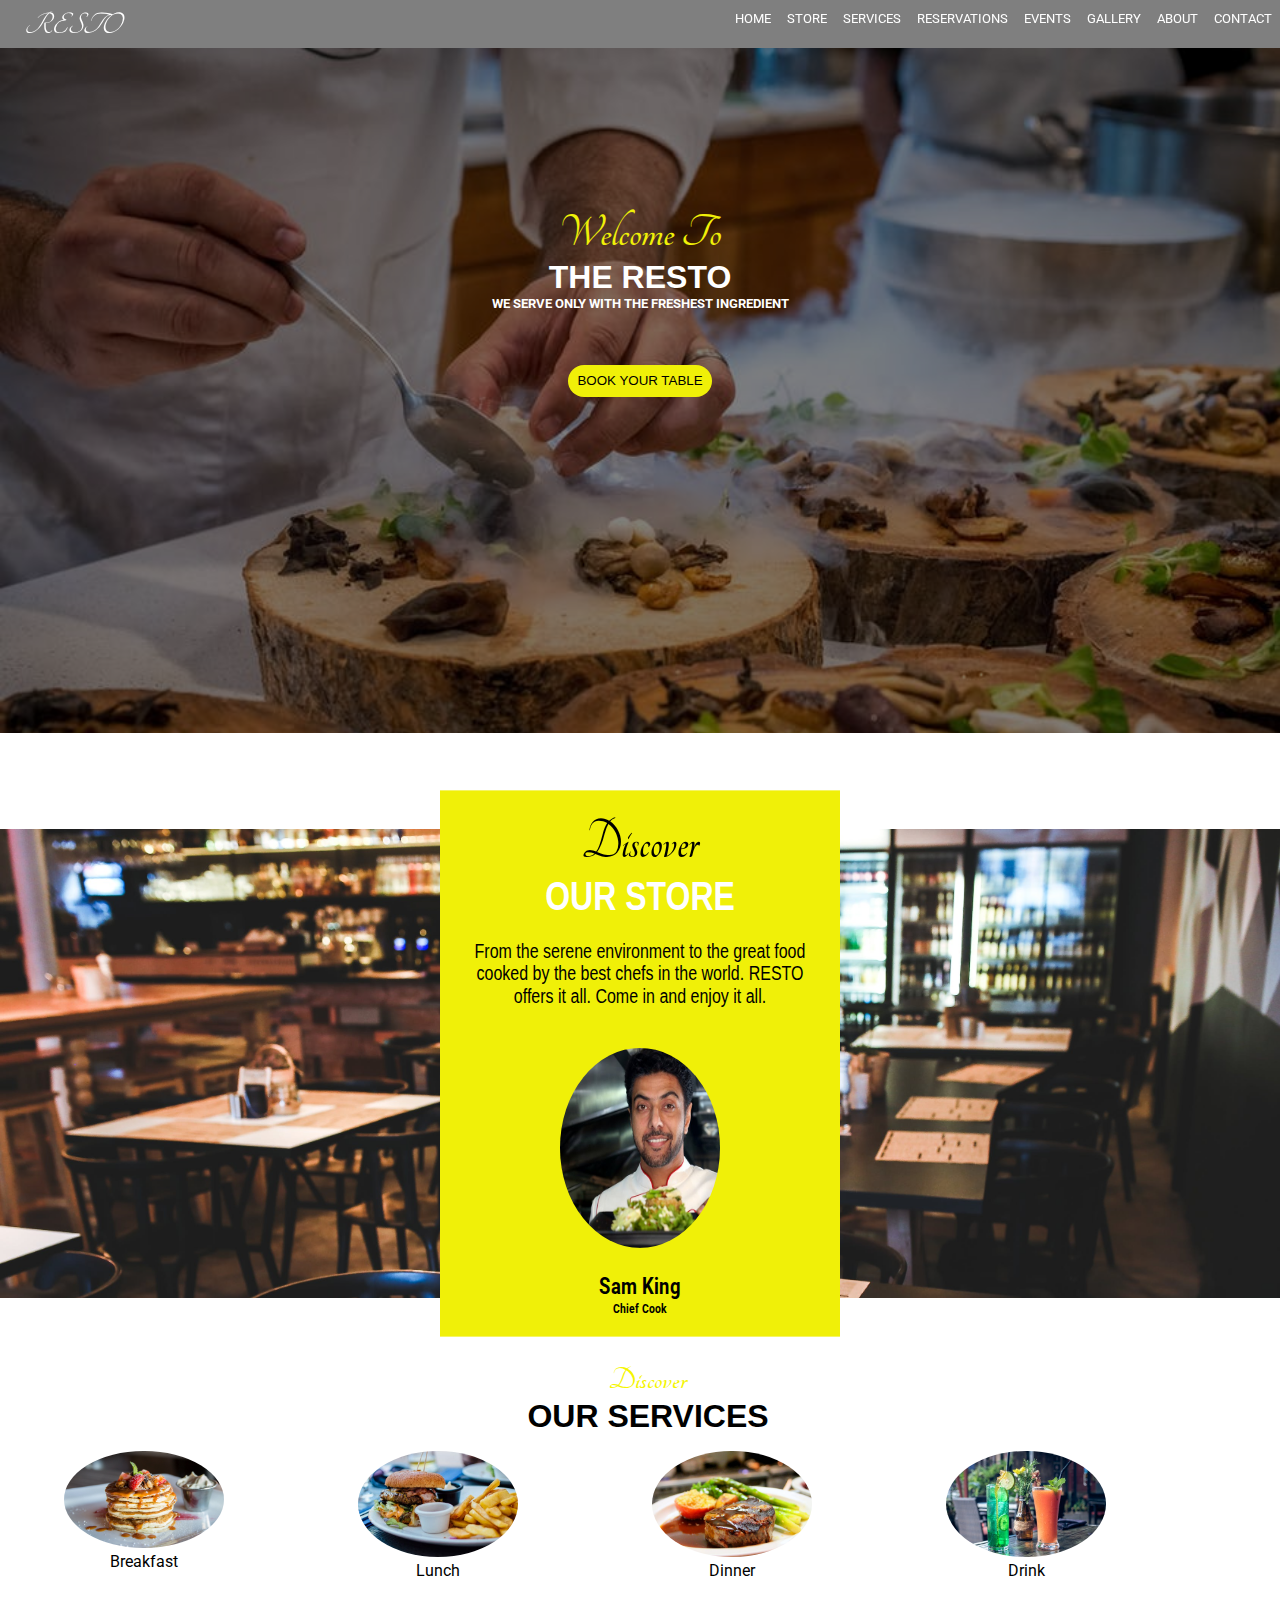
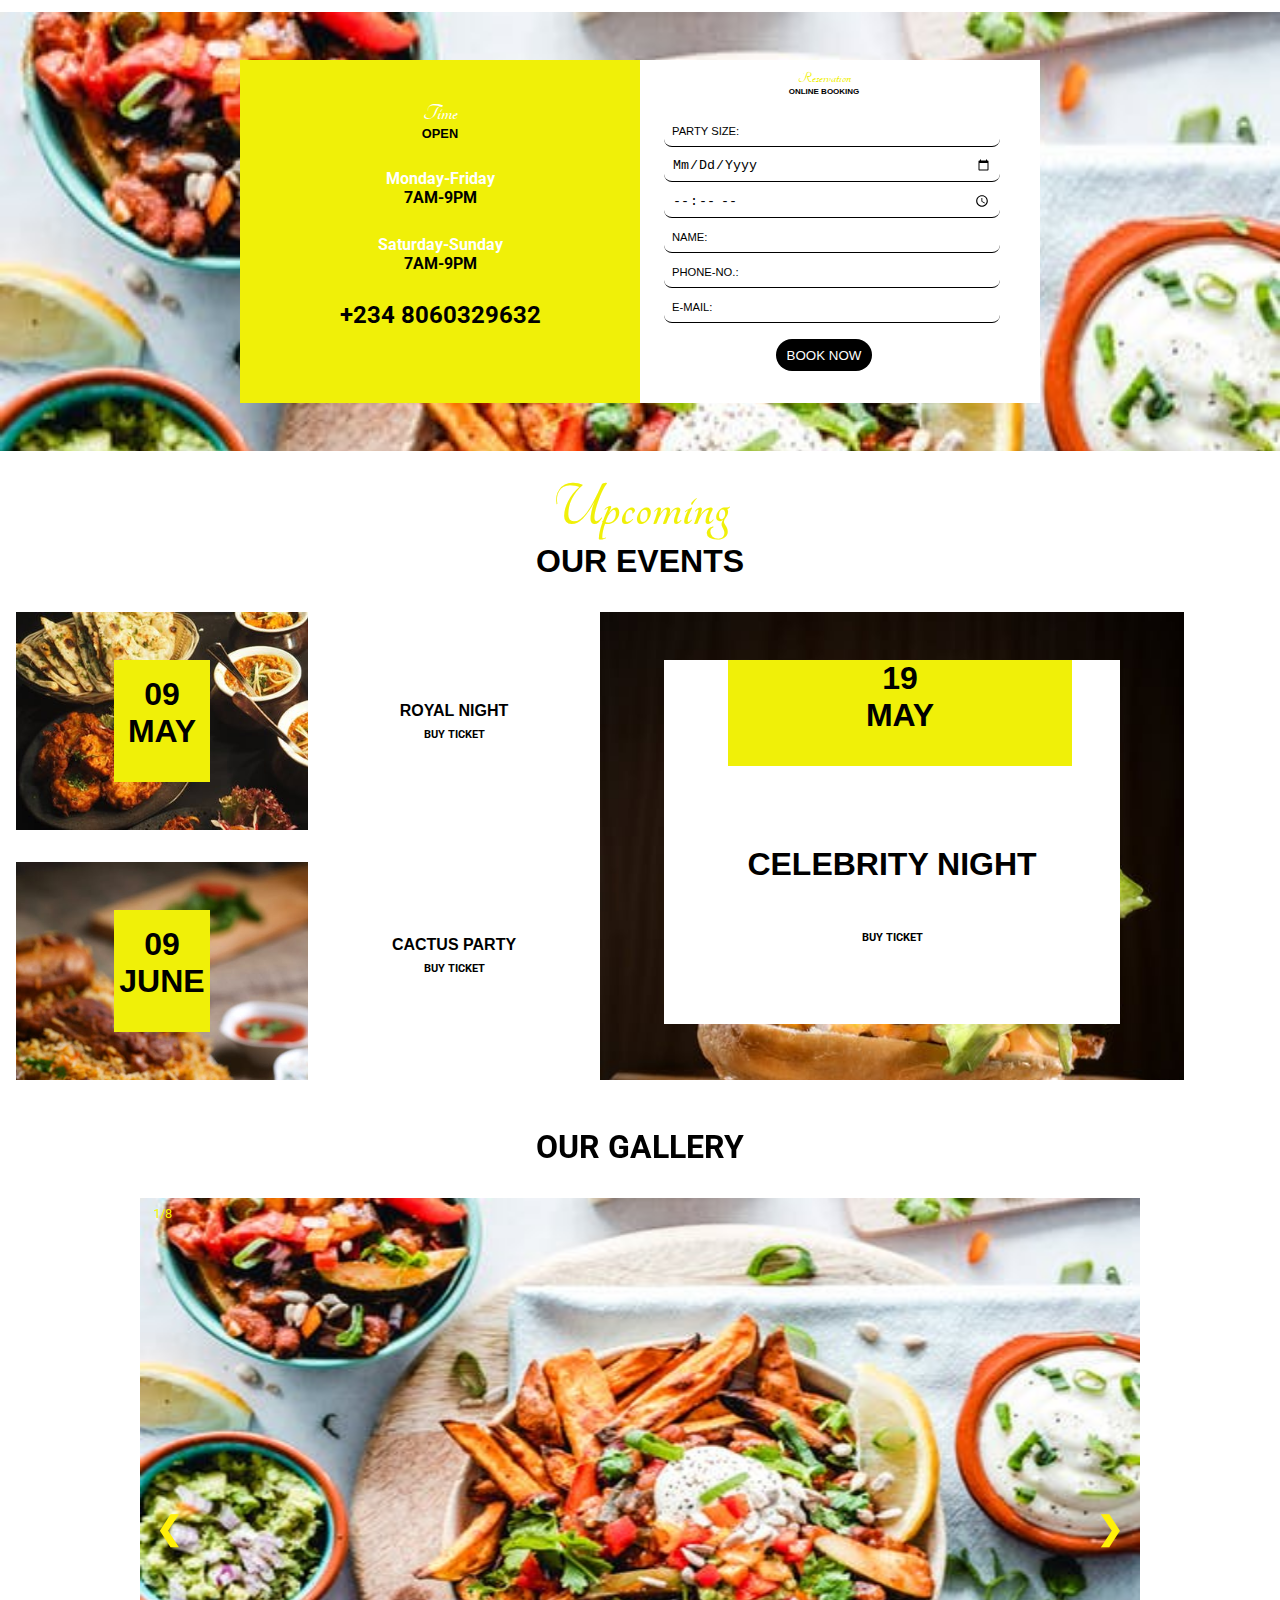
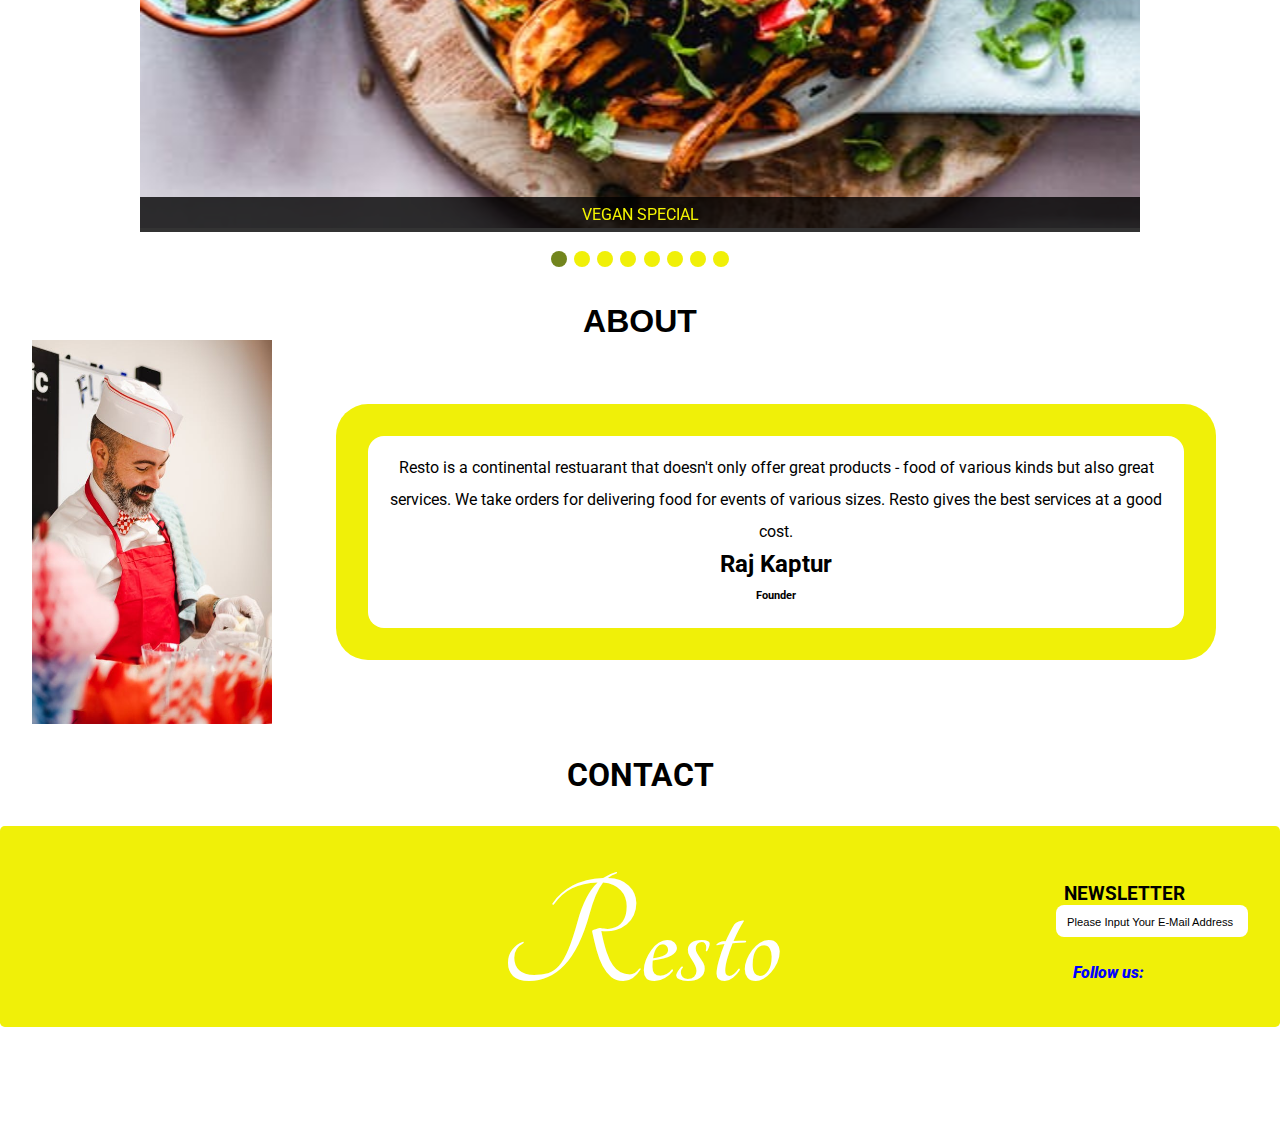
<file: index.html>
<!DOCTYPE html>
<html lang="en">
<head>
    <meta charset="UTF-8">
    <meta name="viewport" content="width=device-width, initial-scale=1.0">
    <meta http-equiv="X-UA-Compatible" content="ie=edge">
    <link rel="stylesheet" href="resto.css">
    <link href="https://fonts.googleapis.com/css2?family=Roboto:wght@300&display=swap" rel="stylesheet">
    <link rel="stylesheet" href="https://unicons.iconscout.com/release/v2.1.5/css/unicons.css">
    <link href="https://fonts.googleapis.com/css2?family=Tangerine:wght@700&display=swap" rel="stylesheet">
    
    <title>RESTO</title>
</head>
<body>
    <header class="adjust">
            <ul class="headings-item">
                    <li class="logo"><i>RESTO</i></li>
                    <li class="push"><a href="#home">home</a></li>
                    <li><a href="#store">store</a></li>
                    <li><a href="#services">services</a></li>
                    <li><a href="#reservation">reservations</a></li>
                    <li><a href="#events">events</a></li>
                    <li><a href="#gallery">Gallery</a></li>
                    <li><a href="#about">About</a></li>
                    <li><a href="#contact">contact</a></li>          
                </ul>
    </header>
    <section class="head">
        <div class="headings">
        <div class="heads">
            
        <div class="greeting" id="home">
            <h3 class="welcome">welcome to</h3>
            <h2 class="company">the resto</h2>
            <h5 class="text">we serve only with the freshest ingredient</h5>
            <button class="bookings"><a href="#">book your table</a></button>
        </div>
    </div>
</section>
    <section class="container" id="store">
            <div class="container-item">
                <div class="container-item-head">
                <h3 class="welcome">discover</h3>
                <h2 class="company">our store</h2>
                </div>
                <p class="text1">From the serene environment to the great food cooked
                    by the best chefs in the world. <strong>RESTO</strong> offers it 
                    all. Come in and enjoy it all.
                </p>
                <div class="container-item-img">
                <img src="chief.jpeg" alt="" class="chef">
                </div>
                <h3>Sam King</h3>
                <h6>Chief Cook</h6>
        </div>
    </section>
    <section class="container2" id="services">
            <h3 class="welcome">discover</h3>
            <h2 class="company">our services</h2>
                <div class="images">
                <div class="image-hover">
                    <img src="image1.jpeg" alt="" class="meals">
                    <br>Breakfast
                 </div>
                <div class="image-hover">
                    <img src="image2.jpeg" alt="" class="meals">
                    <br>Lunch
                </div>
                <div class="image-hover">
                    <img src="image3.jpeg" alt="" class="meals">
                   <br> Dinner
                </div>
                <div class="image-hover">
                    <img src="image4.jpeg" alt="" class="meals">
                    <br> Drink
                </div>
            </div>
    </section>
    <section class="container3">
        <div class="open">
                <h3>time</h3>
                <h2>open</h2><br>
                <h5>Monday-Friday</h5>
                <h6>7AM-9PM</h6><br>
                <h5>Saturday-Sunday</h5>
                <h6>7AM-9PM</h6><br>
                <h4>+234 8060329632</h4><br>
        </div>
        <div class="reservation" id="reservation">
                <h3>reservation</h3>
                <h2>Online booking</h2><br>
                    <form action="" method="post">
                        <div class="form">
                        <div><input type="number" name="booking number" placeholder="PARTY SIZE:"></div>
                        <div><input class="date" type="date" name="date" placeholder="DATE: DD/MM/YY"></div>
                        <div><input class="date" type="time" name="time" placeholder="TIME:"></div>
                        <div><input type="text" name="name" id="" placeholder="NAME:"></div>
                        <div><input type="tel" name="phone" id="" placeholder="PHONE-NO.:"></div>
                        <div><input type="email" name="mail" id="" placeholder="E-MAIL:"></div>
                    </form>
                </div>
                    <button type="submit">BOOK NOW</button>
        </div>
    </section>
    <section class="container4" id="events">
            <h3>Upcoming</h3>
            <h2 class="company">Our events</h2>
           <div class="container4-main">
               <div class="container4-mainitem">
                <div class="container4-item">
                        <div class="innerstyle">
                            <h2 class="company">09<br>MAY</h2>
                        </div>
                    </div>
                        <div class="event">
                                <h2 class="company">ROYAL NIGHT</h2>
                                <h6>BUY TICKET</h6>
                    </div>
                    </div>
                    <div class="container4-item3">
                            <div class="container4-item-inner">
                                 <div class="inner1">
                                     <h2 class="company">19<br>MAY</h2>
                                     </div>
                                     <h2 class="company">CELEBRITY NIGHT</h2>
                                     <h6>BUY TICKET</h6> 
                            </div>
                     </div>
                     <div class="container4-mainitem">
                    <div class="container4-item2">
                            <div class="innerstyle">            
                                <h2 class="company">09<br>JUNE</h2>
                            </div>
                    </div>
                            <div class="event">
                                    <h2 class="company">CACTUS PARTY</h2>
                                    <h6>BUY TICKET</h6>
                                </div>
                        </div>
                      </div>
           </div>
    </section>
    <section class="container5" id="gallery">
            <h2>OUR GALLERY</h2>
            <div class="container5-item">
                <div>
                    <div class="slide fade">
                        <div class="number">1/8</div>
                    <img class="gallery" src="food1.jpeg" alt="">
                    <div class="caption">Vegan Special</div>
                </div>
                </div>
                <div class="slide fade">
                 <div class="number">2/8</div>
                <img class="gallery" src="image3.jpeg" alt="">
                <div class="caption">Steak and Lettuce</div>
                </div>
                <div class="slide fade">
                <div class="number">3/8</div>
                <img class="gallery" src="food3.jpeg" alt="">
                <div class="caption">Oui soup</div>
                </div>
                <div class="slide fade">
                <div class="number">4/8</div>
                <img class="gallery" src="food5.jpeg" alt="">
                <div class="caption">Bread Sandwich</div>
                </div>
                <div class="slide fade">
                <div class="number">5/8</div>
                <img class="gallery" src="food6.jpeg" alt="">
                <div class="caption">Steak Burger</div>
                </div>
                <div class="slide fade">
                <div class="number">6/8</div>
                <img class="gallery" src="food7.jpeg" alt="">
                <div class="caption">Date Night Special</div>
                </div>
                <div class="slide fade">
                <div class="number">7/8</div>
                <img class="gallery" src="burger.jpeg" alt="">
                <div class="caption">Magic Burger</div>
                </div>
                <div class="slide fade">
                <div class="number">8/8</div>
                <img class="gallery" src="spag.jpeg" alt="">
                <div class="caption">Complete Pasta</div>
                </div>
                <a class="previous" onclick="plusSlides(-1)">&#10094</a>
                <a class="next" onclick="plusSlides(1)">&#10095</a>
            </div>
            <br>
            <div style="text-align: center;">
            <span class="dot" onclick="currentSlide(1)"></span>
            <span class="dot" onclick="currentSlide(2)"></span>
            <span class="dot" onclick="currentSlide(3)"></span>
            <span class="dot" onclick="currentSlide(4)"></span>
            <span class="dot" onclick="currentSlide(5)"></span>
            <span class="dot" onclick="currentSlide(6)"></span>
            <span class="dot" onclick="currentSlide(7)"></span>
            <span class="dot" onclick="currentSlide(8)"></span>
            </div>
    </section>
    <section class="container6" id="about">
        <h1>ABOUT</h1>
        <div class="container6-item">
                <img class="founder-img" src="founder.jpeg" alt="">
            <div class="container6-text">
                <div class="container6-inner">
                    <p>Resto is a continental restuarant that doesn't only offer great 
                        products - food of various kinds but also great services. We 
                        take orders for delivering food for events of various sizes.
                        Resto gives the best services at a good cost. 
                    </p>
                    <h2>Raj Kaptur</h2>
                    <h6>Founder</h6>
                </div>
            </div>
        </div>
    </section>
   <section class="container7" id="contact">
       <h1>CONTACT</h1>
       <div class="container7-item">
           <h1>Resto</h1>
           <div class="news">
               <h3>NEWSLETTER</h3>
               <form action="" method="post">
                    <input type="email" name="email" id="" placeholder=" Please input your E-mail Address">
               </form><br>
               <span class="social">
                   <em> Follow us:</em>  <a href="https://www.facebook.com/IsogunOluwakemi/"><i class="uil uil-facebook"></i></a>
                    <a href="https://www.instagram.com/Kemmie001/"><i class="uil uil-instagram"></i></a>
                    <a href="https://www.twitter.com/Kemmie011/"><i class="uil uil-twitter"></i></a>   
                </span>
                </div>
       </div>
       
   </section>
      
    <script src="app.js"></script>
</body>
</html>
</file>
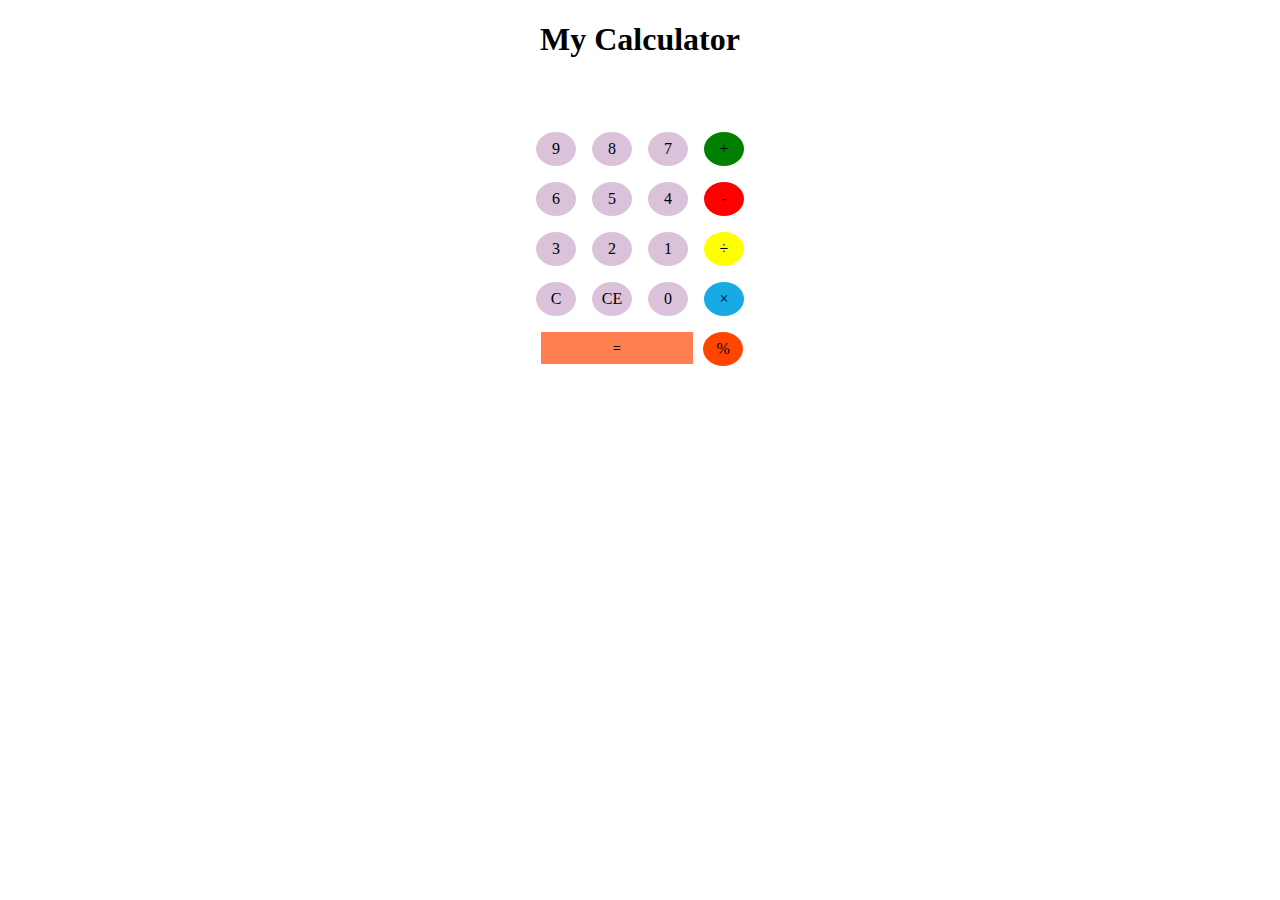
<file: calculator.html>
<!DOCTYPE html>
<html lang="en">
<head>
    <meta charset="UTF-8">
    <meta name="viewport" content="width=device-width, initial-scale=1.0">
    <meta http-equiv="X-UA-Compatible" content="ie=edge">
    <title>Document</title>
</head>
<style>
    body{
        text-align: center;
    }
    input{
        border: none;
        width: 200px;
        
    }
    .main{
        display: grid;
        grid-template-columns:40px 40px 40px 40px;
        grid-gap: 1rem;
        justify-content: center;
        align-content: center;
        margin: 1rem;
    }
    .circle{
        border-radius: 50%;
        background-color: rgb(218, 195, 218);
        padding: 0.5rem;
        text-align: center;
    }
    .red{
        background-color: red;
        font-weight: 50;
    }
    .green{
        background-color: green;
    }
    .yellow{
        background-color: yellow;
    }
    .blue{
        background-color: rgb(24, 170, 228);
    }
    .orange{
        background-color: orangered;
    }
    .last{
        display: grid;
        grid-template-columns: 160px 40px;
        grid-gap: 0.4rem;
        justify-content: center;
        align-content: center;
    }
    button{
        width: 9.5rem;
        height: 2rem;
        text-align: center;
        background: coral;
        border: none;
    }
</style>
<body>
    <h1>My Calculator</h1>
    <div class="main1">
    <input type="text" ><br>
    <input type="text">
    <div class="main">
       <div class="circle">9</div>
       <div class="circle">8</div>
       <div class="circle">7</div>
       <div class="circle green">+</div>
       <div class="circle">6</div>
       <div class="circle">5</div>
       <div class="circle">4</div>
       <div class="circle red">-</div>
       <div class="circle">3</div>
       <div class="circle">2</div>
       <div class="circle">1</div>
       <div class="circle yellow">&divide;</div>
       <div class="circle">C</div>
       <div class="circle">CE</div>
       <div class="circle">0</div>
       <div class="circle blue">&times;</div>
    </div>
    <div class="last">
        <div><button>=</button></div>
        <div class="circle orange">%</div>
    </div>
    </div>
</body>
</html>
</file>
<file: resto.css>
*{
    margin: 0;
    padding: 0;
}
body{
    font-family: 'Roboto', sans-serif;
}
.adjust{
    background-color: rgba(0, 0, 0, 0.5);
    position: fixed;
    width: 100%;
    top: 0;

}
.head{
    background: url('bckgrd1.jpeg');
    position: relative;
    background-size: cover;
    
}
.headings::before{
    content: "";
    top: 0;
    left: 0;
    bottom: 0;
    right: 0;
    position: absolute;
    background-color: black;
    opacity: 0.5;

}

.heads{
    position: relative;
    margin-top: -1.3rem;
}
.headings-item{
    display: flex;
    list-style-type: none;
    font-size: 1rem;
    /* padding-left: 2rem; */
}
.push{
    margin-left: auto;
}
.headings-item li{
    padding-left: 1rem;
}
.logo{
    color: white;
    font-size: 1rem;
    font-family: 'Tangerine', cursive;
}

/* .mid{
    margin-left: 0.2rem;
} */
.headings-item a{
    text-transform: uppercase;
    text-decoration-line: none;
    color: white;
    font-size: 0.8rem;
}

.greeting{
    text-align: center;
    margin: 2rem;
    color: white;
    padding: 4rem;
}
.greeting h3{
    color: rgb(240, 240, 8);
}
.welcome{
    text-transform: capitalize;
    font-size: 3rem;
    font-family: 'Tangerine', cursive;
}
.company{
    text-transform: uppercase;
    font-size: 2rem;
    font-family: 'Poppins', sans-serif;
    color: white;
}
.text{
    text-transform: uppercase;
    font-size: 0.8rem;
}
.bookings{
margin-top: 0.5rem;
width: 9rem;
text-align: center;
height: 2rem;
border: none;
border-radius: 1rem;
background-color: rgb(240, 240, 8);
margin-bottom: 5rem;
}
.bookings:hover{
 cursor: pointer;
 background: rgb(230, 247, 2);
 border: black 0.05rem solid;
 
}
.bookings a{
    text-decoration-line: none;
    text-transform: uppercase;
    color: black;
    font-family: 'Poppins', sans-serif;
}
.container{
background-image: url('bckgrnd2.jpg');
background-size: cover;
padding:0.5rem ;

}
 .container-item{
    background-color:  rgb(240, 240, 8);
    text-align: center;
    transform:scaleY(1.25); 
    /* padding: 3rem; */
}
.container-item-img{
    margin:auto 0;
    text-align: center;
    padding: 1rem;
   
}
.chef{
    width: 10rem;
    border-radius: 50%;
    text-align: center;
    cursor: pointer;
}
.container-item-head{
    margin-bottom: 1rem;
}
.text1{
   margin-bottom: 1rem;
   font-weight: 50;
   font-family: 'Poppins', sans-serif;
}
.images{
    display: grid;
    grid-template-columns: 1fr 1fr 1fr 1fr;
    grid-gap: 0.5rem;
    margin-top: 1rem;
}
.date{
    background: transparent;
}
.container2{
    text-align: center;
    margin-bottom: 2rem;
}
.meals{
    width: 100%;
    border-radius: 50%;
    text-align: center;
    cursor: pointer;
    transition: 0.7s ease-in-out;
}
 .meals:hover{
    opacity: 0.8;
    transform: scale(1.2);
    border-radius: 10%;
}

.container2 h3{
color: rgb(245, 245, 1);
font-size: 2rem;
}
.container2 h2{
color: black;
}
@media screen and (min-width:768px){
   .head{
    padding-bottom: 10rem;
    margin-top: -5rem;
   }
   .logo{
       font-size: 2rem;
   }
    .headings-item{
        padding: 0.5rem;
    }
    .mid{
        margin-left: 3rem;
    }
    .greeting{
        font-size: 5rem;
        margin-top: 8rem;
        padding-top: 10rem;
    }
    .container{
        /* margin: 5rem 12rem; */
        padding: 1rem;
        margin-top: 6rem;
        margin-bottom: 4rem;
    }
.container-item{
    font-size: 1rem;
    padding: 1rem;
    margin: auto;
    width: 25rem;
}
.image-hover{
    width: 10rem;
}
.container2{
    padding-left: 4rem;
    padding-right: 3rem;
}
.container3{
    display: grid;
    grid-template-columns: 1fr 1fr;
    padding-left: 15rem;
    padding-right: 15rem;
    padding-top: 3rem;
    padding-bottom: 3rem;
}
.container4-item-inner h6{
    padding-top: 1rem;
    padding-bottom: 5rem;
}
.container4-item-inner{
    margin-left: 3rem;
    margin-right: 3rem;
    margin-top: 2rem;
}
.open{
    padding-top: 2rem;
    padding-bottom: 2rem;
    padding-right: 0.5rem;
    padding-left: 0.5rem;
    font-size: 1.5rem;
}
.image-hover{
    width: 10rem;
}
.container4-main{
    display: grid;
    grid-template-columns: 1fr 1fr;
    /* grid-template-rows: 6rem; */
    /* grid-gap:1rem ; */
    margin-right: 5rem;
    /* justify-content: center; */
    /* align-content: center; */
}
.container4-item3{
    grid-row: span 2;
    grid-column: 2fr;
}
.container6-item{
    /* background-color: rgb(240, 240, 8); */
    border-radius: 1rem;
    /* margin: 5rem; */
    display: flex;
}
.container6-text{
    margin: 4rem; 
    padding: 2rem; 
    line-height: 2rem;
    background-color: rgb(240, 240, 8);
    border-radius: 2rem; 
}
.container6-inner{
    background-color: white;
    border-radius: 1rem;
    padding: 1rem;
    text-align: center;
}
.founder-img{
    width: 15rem;
    margin-left: 2rem;
    /* border-radius: 10%; */
}
.contact_container{
    margin-left: 6rem;
    margin-right: 6rem;
}
.contact_info{
    grid-template-columns: repeat(3, 1fr);
    order: -1;
}
.gallery{
    width: 100%;
    height: 70vh;
}
.container4-mainitem{
    display: grid;
    grid-template-columns: 1fr 1fr;
}
.section_title-name{
    text-align: center;
    font-size: 3rem;
}
}
@media screen and (max-width:768px){
   
    .bookings a{
        font-size: 0.75rem;
    }
    .bookings{
        width: 8rem;
        margin-bottom: 3rem;
    }
    .greeting{
        margin-top: 2.5rem;
    }
    .welcome{
      font-size: 1rem;
  }
    .company{
      font-size: 1rem;
  }
    .text1{
       font-size: 0.5rem;
   }
   .logo{
       font-size: 0.7rem;
       margin-top: 0.5rem;
   }
    .headings-item a{
        font-size: 0.4rem;
        padding: 0.2rem;
    }
    .headings-item li{
        padding-left: 0rem;
    
    }
    .chef{
        width: 6rem;
    }
    .text{
        font-size: 0.5rem;
    }
.container{
    margin: 3rem 2rem;
}

.container-item{
    margin: 1rem;
    padding: 1rem;
}
.container2{
    padding-left: 1rem;
    padding-right: 1rem;
}
.container3{
    display: grid;
    grid-template-columns: 1fr 1fr;
    /* padding-left: 2rem; */
    padding-right: 2rem;
    padding-top: 1rem;
    padding-bottom: 1rem;
}
.container4-item3{
    /* margin-left: 2rem; */
    /* margin-right: 2rem; */
    margin-top: 2rem;
    padding: 1rem;
}
.container4-item-inner h6{
    padding-bottom: 1rem;
}
.gallery{
    width: 100%;
    height: 50vh;
}
.founder-img{
    width: 100%;
    border-radius: 0;
    height:25rem ;
    
}

.contact_info{
    grid-template-columns: 1fr;
    order: 0;
}
.contact_container{
    display: grid;
    grid-template-columns: 2fr 1fr;
    grid-column-gap: 2rem;
}
.contact_map{
    align-self: center;
}
.founder-img{
    margin-top: 2rem;
}
.container6-text{
    text-align: center;
    padding: 1rem;
    margin-top: 0;
}
.container4-mainitem{
    margin: auto 0;
}
.inner1{
    padding-top: 1rem;
    
}

}
.container3{
    background-image: url('background.jpeg');
    background-size: cover; 
    /* position: absolute; */
    }
    .open{
        background-color: rgb(240, 240, 8);
        text-align: center; 
    }
    .open h3{
        color: white;
        padding-top: 0.5rem;
        text-transform: capitalize;
        font-size: 1.5rem;
        font-family: 'Tangerine', cursive;
    }
    .open h2{
        color: black;
        font-family: 'Poppins', sans-serif;
        text-transform: uppercase;
        font-size: 0.8rem;
    }
    .open h5{
        color: white;
        font-size: 1rem;
    }
.reservation{
    background-color: white;
    padding-left: 1rem;
    padding-right: 3rem;
    text-align: center;
}
.reservation h3{
    color: rgb(240, 240, 8);
    padding-top:0.5rem ;
    text-transform: capitalize;
    font-size: 1rem;
    font-family: 'Tangerine', cursive;
}
.reservation h2{
    color: black;
    font-family: 'Poppins', sans-serif;
    text-transform: uppercase;
    font-size: 0.5rem;
}
.form{
    display: grid;
    grid-template-columns:1fr;
    grid-gap: 0.2rem;
    padding-bottom: 1rem;
}
.form input{
    background-color:transparent;
    width: 100%;
    border-top: none;
    border-left: none;
    border-right: none;
    border-bottom: black 0.1rem solid;
}
input::placeholder{
    color: black;
    font-family: 'Poppins', sans-serif;
    font-size: 0.7rem;
}
.reservation button{
    width: 6rem;
    height: 2rem;
    border: none;
    cursor: pointer;
    border-radius: 1rem;
    background-color: black;
    color: white;
    margin-bottom: 2rem;
}
.container4{
    text-align: center;
    padding: 1rem;
    
}
.container4 h3{
    color: rgb(240, 240, 8);
    padding-top:0.5rem ;
    text-transform: capitalize;
    font-size: 4rem;
    font-family: 'Tangerine', cursive;
}
.container4 h2{
    color: black;
    /* font-family: 'Poppins', sans-serif; */
    text-transform: uppercase;
    font-size: 2rem;
    padding-bottom: 2rem;
}
.container4-item{
    background: url('pexels-photo-958545.jpeg');
    background-size: cover;
    padding: 3rem;
}

.innerstyle{
    background-color:rgb(240, 240, 8) ;
    margin: auto;
    text-align: center;
    font-size: 1rem;
    padding-top: 1rem;
    width: 6rem;
}
.event{
    margin:auto 0;
}
.event h2{
    padding-bottom: 0.5rem;
    font-size: 1rem;
}
.container4-item3{
    background: url('burger.jpeg');
    background-size: cover;
    padding: 1rem;
    
}
.container4-item-inner{
    background: white;
}
.inner1{
    background: rgb(240, 240, 8);
    margin-right:3rem;
    margin-left: 4rem;
    margin-bottom: 5rem;
   
}

.container4-item2{
    background: url('ricejpeg.jpeg');
    background-size: cover;
    padding: 3rem;
    margin-top: 2rem;
}
.container5{
    position: relative;
}
.container5 h2{
    text-align: center;
    /* font-family: 'Poppins', sans-serif; */
    font-size: 2rem;
     margin: 2rem;
}
*{
    box-sizing: border-box;
}

.container5-item{
    /* display: grid;
    grid-template-columns: repeat(4,1fr);
    grid-gap: 1rem; */
    max-width: 1000px;
    position: relative;
    margin: auto;
    

}
.slide{
    display: none;
}
.previous, .next{
    cursor: pointer;
    position: absolute;
    top: 50%;
    width: auto;
    margin-top: -22px;
    padding: 1rem;
    color:rgb(259, 240,10);
    font-weight: bold;
    font-size: 2rem;
    transition: 0.6 ease;
    border-radius: 0 0.2rem 0.2rem 0;
    user-select: none;
}
.next{
    right: 0;
    border-radius: 0.2rem 0 0 0.2rem;
}
.previous:hover, .next:hover{
    background-color: rgba(0,0,0,0.5);
}
.caption{
    color: rgb(245, 245, 1);
    font-size: 1rem;
    padding: 0.5rem 0.8rem;
    position: absolute;
    bottom: 0rem;
    width: 100%;
    text-align: center;
    text-transform: uppercase;
    /* font-family: 'Poppins', sans-serif;; */
    background-color: rgba(0,0,0,0.8);
}
.number{
    color: rgb(245, 245, 1);
    font-size: 0.8rem;
    padding: 0.5rem 0.8rem;
    position: absolute;
    top: 10;
}

.container6 h1{
    text-align: center;
    margin-top: 2rem;
    font-family: 'Poppins', sans-serif;
    font-size: 2rem;
}
.dot{
    cursor: pointer;
    height: 1rem;
    width: 1rem;
    margin: 0 0.1rem;
    background-color:rgb(240, 240, 8);
    border-radius: 50%;
    display: inline-block;
    transition: background-color 0.5s ease-in-out;

}
.active, .dot:hover{
    background: #72851d;
}
.fade{
    -webkit-animation-name: fade;
    -webkit-animation-direction: 1s;
    animation-name: fade;
    animation-duration: 1s;
}
@-webkit-keyframes fade{
    from{opacity: 0.5;}
    to {opacity: 1;}
}
@keyframes fame{
    from{opacity: 0.5;}
    to{opacity: 1;}
}
.container7{
    text-align: center;

}
.container7 h1{
    font-size: 2rem;
    margin-top: 2rem;
}
.container7-item{
    background-color: rgb(240, 240, 8);
    border-radius: 0.3rem;
}
.container7-item h1{
    font-size: 10rem;
    padding-top: 2rem;
    font-stretch: ultra-expanded;
    color: white;
    /* transform: scaleX(1.2); */
    font-family:'Tangerine', cursive ;
}
.news{
    transform:translateY(-9rem);
    float: right;
    /* transform: translateX(5rem); */
}
.news h3{
    margin-right: 5rem;
}
input{
    text-transform: capitalize;
    width: 12rem;
    border: none;
    height: 2rem;
    margin-left: 0.5rem;
    margin-right: 2rem;
    border-radius: 0.5rem;
    padding: 0.5rem;
    /* margin-top: 1rem; */
    background-color: white;
}
em{
    font-size: 1rem;
    font-weight: 900;
    color: blue;
}
.social{
    margin-right: 7rem;
}
.social a{
    text-decoration: none;
    font-size: 1.5rem;
    color: teal;
}
</file>
